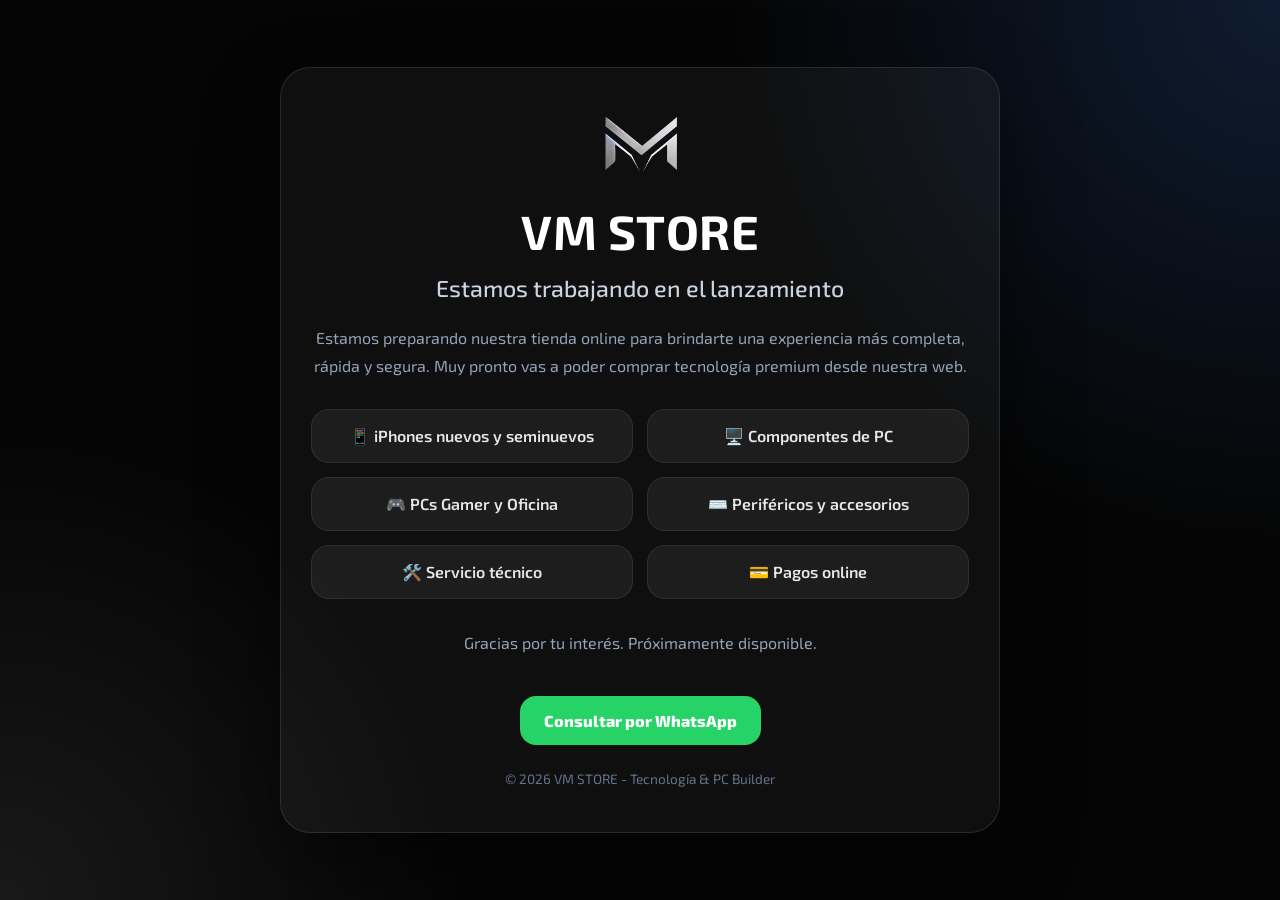
<file: index.html>
<!DOCTYPE html>
<html lang="es">
<head>
  <meta charset="UTF-8">
  <meta name="viewport" content="width=device-width, initial-scale=1.0">

  <title>VM STORE | Próximamente</title>

  <link rel="icon" type="image/png" href="imagenes/logo.png">

  <link rel="preconnect" href="https://fonts.googleapis.com">
  <link rel="preconnect" href="https://fonts.gstatic.com" crossorigin>
  <link href="https://fonts.googleapis.com/css2?family=Exo+2:wght@400;600;700;800&display=swap" rel="stylesheet">

  <style>
    *{
      margin:0;
      padding:0;
      box-sizing:border-box;
      font-family:'Exo 2', sans-serif;
    }

    body{
      min-height:100vh;
      background:
        radial-gradient(circle at top right, rgba(59,130,246,.18), transparent 35%),
        radial-gradient(circle at bottom left, rgba(255,255,255,.08), transparent 30%),
        #050505;
      color:white;
      display:flex;
      justify-content:center;
      align-items:center;
      padding:25px;
    }

    .launch-box{
      max-width:720px;
      width:100%;
      text-align:center;
      padding:45px 30px;
      border-radius:30px;
      background:rgba(255,255,255,.045);
      border:1px solid rgba(255,255,255,.10);
      box-shadow:0 30px 80px rgba(0,0,0,.45);
    }

    .launch-logo{
      width:90px;
      margin-bottom:22px;
    }

    h1{
      font-size:3rem;
      margin-bottom:14px;
      letter-spacing:.5px;
    }

    h2{
      font-size:1.45rem;
      color:#cbd5e1;
      margin-bottom:22px;
      font-weight:500;
    }

    p{
      color:#94a3b8;
      line-height:1.7;
      margin-bottom:28px;
      font-size:1rem;
    }

    .launch-list{
      display:grid;
      grid-template-columns:repeat(auto-fit,minmax(220px,1fr));
      gap:14px;
      margin:30px 0;
    }

    .launch-item{
      background:rgba(255,255,255,.06);
      border:1px solid rgba(255,255,255,.08);
      border-radius:18px;
      padding:16px;
      font-weight:600;
      color:#e5e7eb;
    }

    .whatsapp-btn{
      display:inline-flex;
      align-items:center;
      justify-content:center;
      margin-top:12px;
      padding:15px 24px;
      border-radius:16px;
      background:#25D366;
      color:white;
      text-decoration:none;
      font-weight:800;
      transition:.3s;
    }

    .whatsapp-btn:hover{
      transform:translateY(-2px);
      box-shadow:0 15px 35px rgba(37,211,102,.25);
    }

    .footer-text{
      margin-top:25px;
      font-size:.85rem;
      color:#64748b;
    }

    @media(max-width:600px){
      h1{
        font-size:2.25rem;
      }

      .launch-box{
        padding:35px 22px;
      }
    }
  </style>
</head>

<body>

  <main class="launch-box">

    <img
      src="imagenes/logo.png"
      alt="VM STORE"
      class="launch-logo"
    >

    <h1>VM STORE</h1>

    <h2>Estamos trabajando en el lanzamiento</h2>

    <p>
      Estamos preparando nuestra tienda online para brindarte una experiencia más completa, rápida y segura.
      Muy pronto vas a poder comprar tecnología premium desde nuestra web.
    </p>

    <div class="launch-list">
      <div class="launch-item">📱 iPhones nuevos y seminuevos</div>
      <div class="launch-item">🖥️ Componentes de PC</div>
      <div class="launch-item">🎮 PCs Gamer y Oficina</div>
      <div class="launch-item">⌨️ Periféricos y accesorios</div>
      <div class="launch-item">🛠️ Servicio técnico</div>
      <div class="launch-item">💳 Pagos online</div>
    </div>

    <p>
      Gracias por tu interés. Próximamente disponible.
    </p>

    <a
      href="https://wa.me/541165937718"
      class="whatsapp-btn"
      target="_blank"
    >
      Consultar por WhatsApp
    </a>

    <div class="footer-text">
      © 2026 VM STORE - Tecnología & PC Builder
    </div>

  </main>

</body>
</html>
</file>
